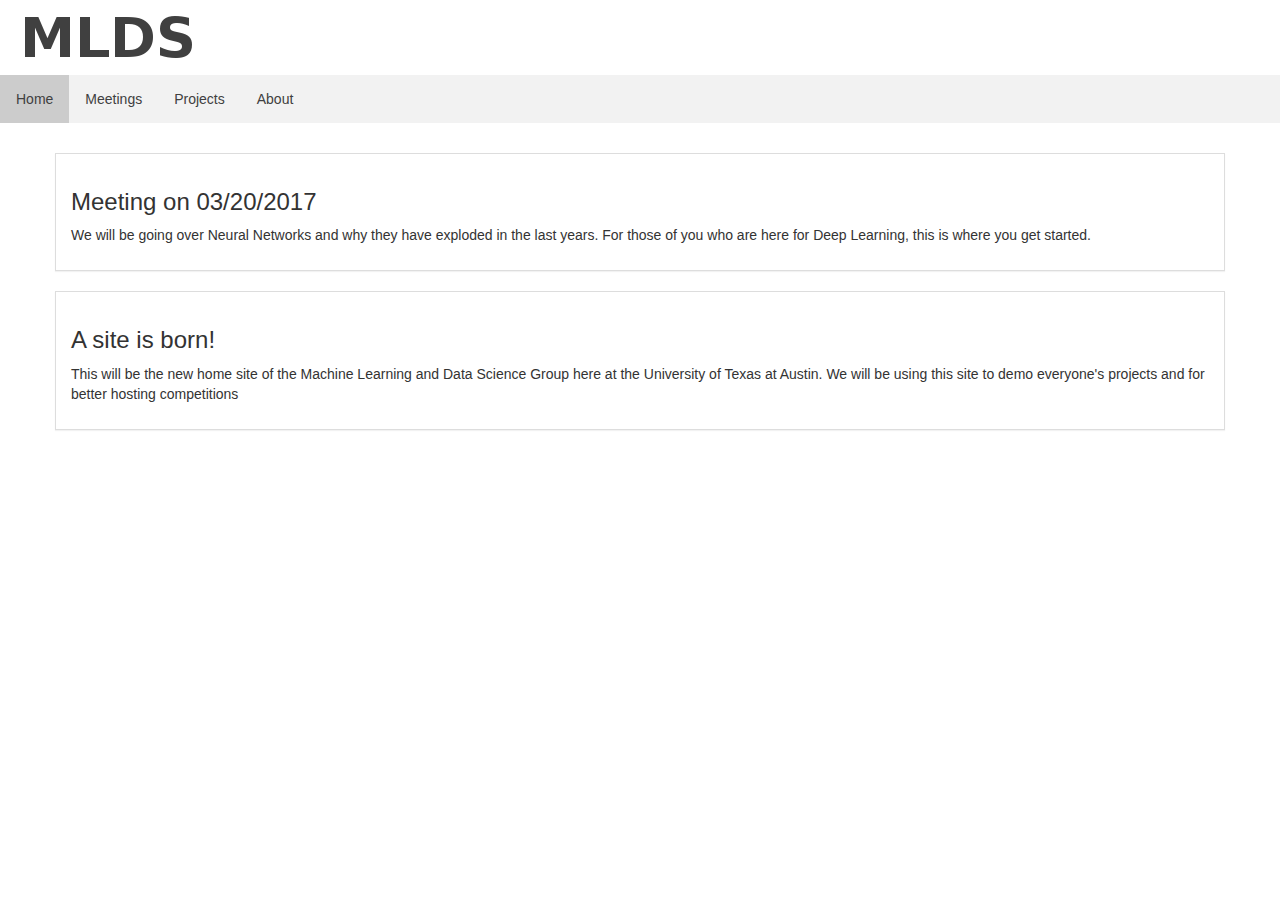
<file: index.html>
<!DOCTYPE html>
<html lang="en">
<head>
  <meta charset="utf-8">
  <meta http-equiv="X-UA-Compatible" content="IE=edge">
  <meta name="viewport" content="width=device-width, initial-scale=1">
  <meta name="description" content="Machine Learning and Data Science Group at the University of Texas at Austin">
  <meta name="author" content="Christopher Frazier">

  <title>MLDS-UTxA</title>
  <!--Bootstrap Required CSS-->
  <link href="css/bootstrap.min.css" rel="stylesheet">
  <link href="css/custom.css" rel="stylesheet">
</head>
</head>
<body>

<header>
<div class="header-div">
  <div class="site-title">
    <a href="http://DCodezy.github.io/">
        <img src="img/MLDS_gimp.png" />
    </a>
  </div>
  <!-- Navbar that adds better mobile support -->
  <!--<nav class="navbar navbar-inverse">
    <div class="container">
      <div class="navbar-header">
        <button type="button" class="navbar-toggle collapsed"
            data-toggle="collapse"
            data-target="#navbar"
            aria-expanded="false"
            aria-controls="navbar">
          <span class="sr-only">Toggle navigation</span>
          <span class="icon-bar"></span>
          <span class="icon-bar"></span>
          <span class="icon-bar"></span>
        </button>
      </div>
      <div id="navbar" class="collapse navbar-collapse">
        <ul class="nav navbar-nav custom">
          <li class="active"><a href="#">Home</a></li>
          <li><a href="http://DCodezy.github.io/">About</a></li>
          <li><a href="http://DCodezy.github.io/">Contact</a></li>
        </ul>
      </div>
    </div>
  </nav>-->
  <div>
    <ul>
      <li><a class="active" href="#home">Home</a></li>
      <li><a href="#news">Meetings</a></li>
      <li><a href="#contact">Projects</a></li>
      <li><a href="#about">About</a></li>
    </ul>
  </div>
</div>
</header>

<div class="container">
  <div class="row" style="padding-top: 30px; padding-bottom: 30px;">
    <div class="panel panel-default">
      <div class="panel-body">
        <h3>Meeting on 03/20/2017</h3>
        <p>
          We will be going over Neural Networks and why they have exploded
          in the last years. For those of you who are here for Deep Learning,
          this is where you get started.
        </p>
      </div>
    </div>
    <div class="panel panel-default">
      <div class="panel-body">
        <h3>A site is born!</h3>
        <p>
          This will be the new home site of the Machine Learning and Data
          Science Group here at the University of Texas at Austin. We will
          be using this site to demo everyone's projects and for better hosting
          competitions
        </p>
      </div>
    </div>
  </div>
</div>

<!--Bootstrap Required JS-->
<script src="https://ajax.googleapis.com/ajax/libs/jquery/1.12.4/jquery.min.js"></script>
<script src="js/bootstrap.min.js"></script>
</body>
</html>
</file>
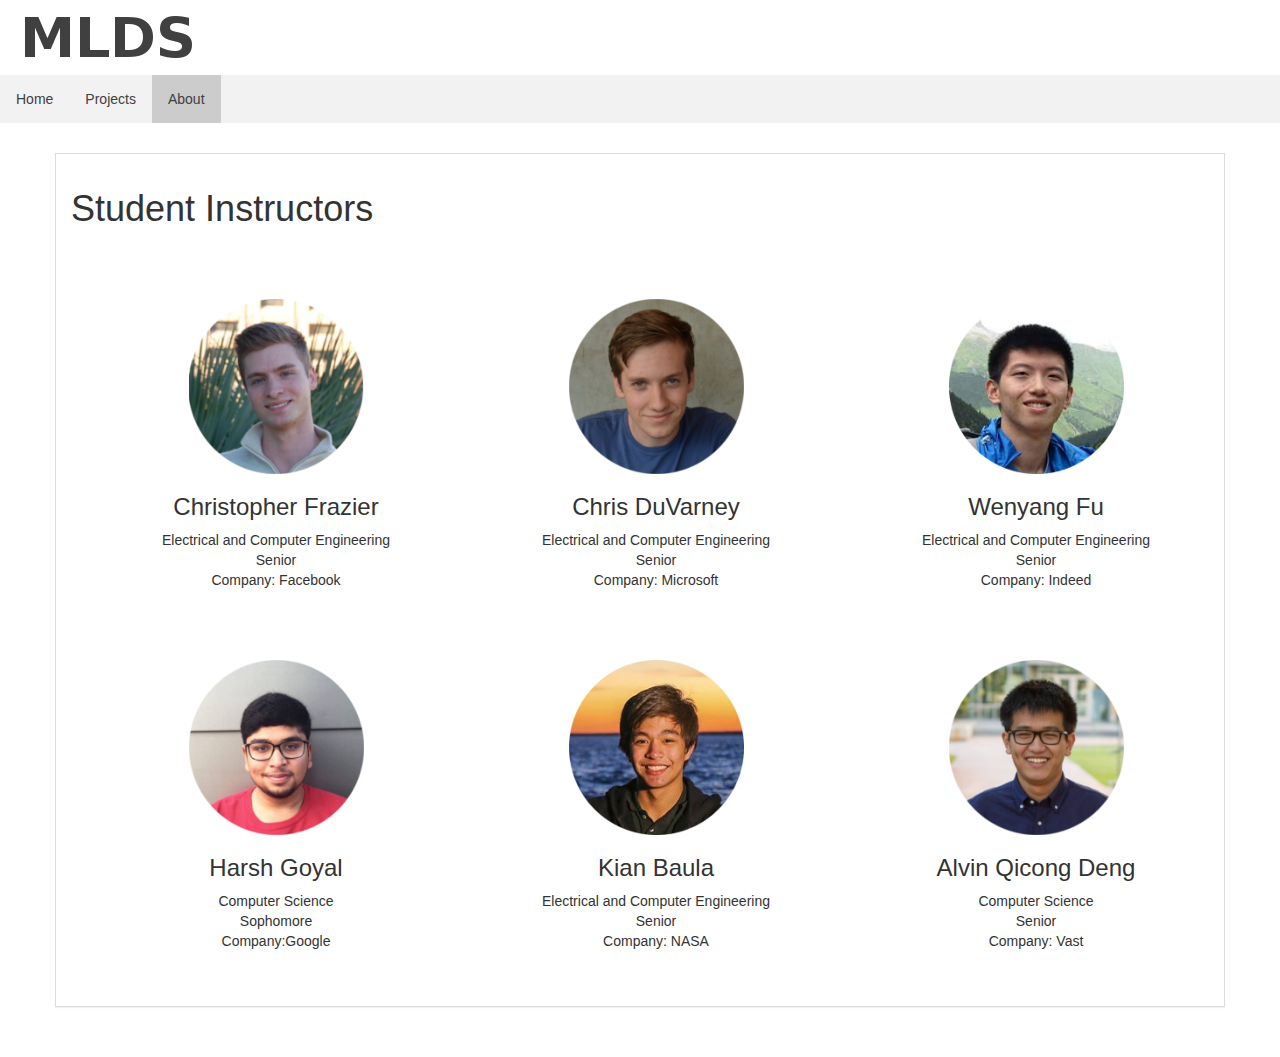
<file: about.html>
<!DOCTYPE html>
<html lang="en">
<head>
  <meta charset="utf-8">
  <meta http-equiv="X-UA-Compatible" content="IE=edge">
  <meta name="viewport" content="width=device-width, initial-scale=1">
  <meta name="description" content="Machine Learning and Data Science Group at the University of Texas at Austin">
  <meta name="author" content="Christopher Frazier">

  <title>MLDS-UTxA</title>
  <!--Bootstrap Required CSS-->
  <link href="css/bootstrap.min.css" rel="stylesheet">
  <link href="css/custom.css" rel="stylesheet">
</head>
</head>
<body>

<header>
<div class="header-div">
  <div class="site-title">
    <a href="http://DCodezy.github.io/">
        <img src="img/MLDS_gimp.png" />
    </a>
  </div>
  <!-- Navbar that adds better mobile support -->
  <!--<nav class="navbar navbar-inverse">
    <div class="container">
      <div class="navbar-header">
        <button type="button" class="navbar-toggle collapsed"
            data-toggle="collapse"
            data-target="#navbar"
            aria-expanded="false"
            aria-controls="navbar">
          <span class="sr-only">Toggle navigation</span>
          <span class="icon-bar"></span>
          <span class="icon-bar"></span>
          <span class="icon-bar"></span>
        </button>
      </div>
      <div id="navbar" class="collapse navbar-collapse">
        <ul class="nav navbar-nav custom">
          <li class="active"><a href="#">Home</a></li>
          <li><a href="http://DCodezy.github.io/">About</a></li>
          <li><a href="http://DCodezy.github.io/">Contact</a></li>
        </ul>
      </div>
    </div>
  </nav>-->
  <div>
    <ul>
      <li><a href="index.html">Home</a></li>
      <li><a href="projects.html">Projects</a></li>
      <li><a class="active" href="#">About</a></li>
    </ul>
  </div>
</div>
</header>

<div class="container">
  <div class="row" style="padding-top: 30px; padding-bottom: 30px;">
    <div class="panel panel-default">
      <div class="panel-body">
        <div class="container">
          <div class="row" style="padding-bottom:30px;">
            <h1>Student Instructors</h1>
          </div>
          <div class="row center-block text-center">
            <div
                class="col-sm-4 center-block text-center"
                style="padding-top: 30px; padding-bottom: 30px;">
              <img class="face-image" src="img/face_christopherfrazier.png" />
              <h3>Christopher Frazier</h3>
              <p>
                Electrical and Computer Engineering<br>
                Senior<br>
                Company: Facebook
              </p>
            </div>
            <div
                class="col-sm-4 center-block text-center"
                style="padding-top: 30px; padding-bottom: 30px;">
              <img class="face-image" src="img/face_chrisdu.png" />
              <h3>Chris DuVarney</h3>
              <p>
                Electrical and Computer Engineering<br>
                Senior<br>
                Company: Microsoft
              </p>
            </div>
            <div
                class="col-sm-4 center-block text-center"
                style="padding-top: 30px; padding-bottom: 30px;">
              <img class="face-image" src="img/face_wenyang.png" />
              <h3>Wenyang Fu</h3>
              <p>
                Electrical and Computer Engineering<br>
                Senior<br>
                Company: Indeed
              </p>
            </div>
            <div
                class="col-sm-4 center-block text-center"
                style="padding-top: 30px; padding-bottom: 30px;">
              <img class="face-image" src="img/face_harsh.png" />
              <h3>Harsh Goyal</h3>
              <p>
                Computer Science<br>
                Sophomore<br>
                Company:Google
              </p>
            </div>
            <div
                class="col-sm-4 center-block text-center"
                style="padding-top: 30px; padding-bottom: 30px;">
              <img class="face-image" src="img/face_kian.png" />
              <h3>Kian Baula</h3>
              <p>
                Electrical and Computer Engineering<br>
                Senior<br>
                Company: NASA
              </p>
            </div>
            <div
                class="col-sm-4 center-block text-center"
                style="padding-top: 30px; padding-bottom: 30px;">
              <img class="face-image" src="img/face_alvin.png" />
              <h3>Alvin Qicong Deng</h3>
              <p>
                Computer Science<br>
                Senior<br>
                Company: Vast
              </p>
            </div>
          </div>
        </div>
      </div>
    </div>
  </div>
</div>

<!--Bootstrap Required JS-->
<script src="https://ajax.googleapis.com/ajax/libs/jquery/1.12.4/jquery.min.js"></script>
<script src="js/bootstrap.min.js"></script>
</body>
</html>
</file>
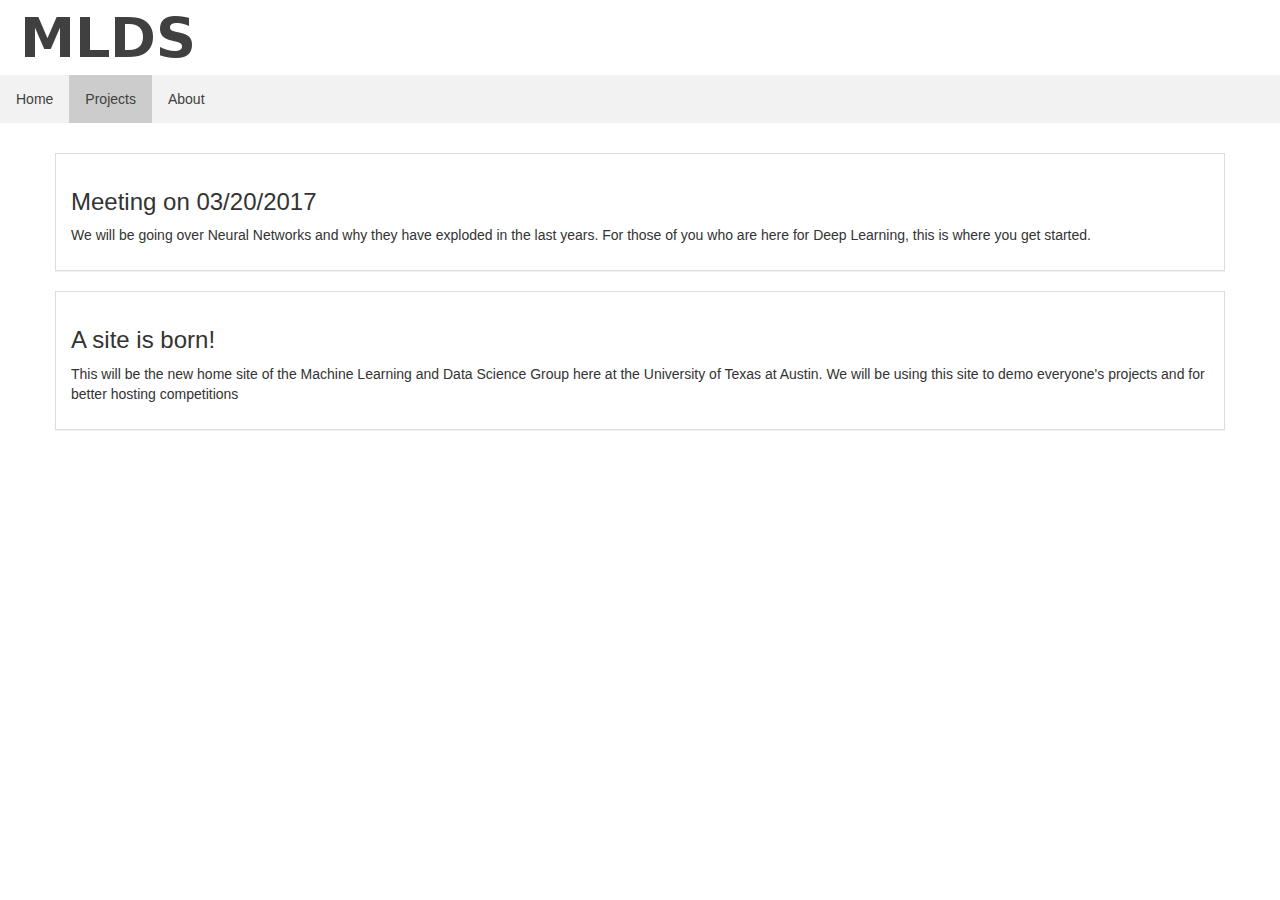
<file: projects.html>
<!DOCTYPE html>
<html lang="en">
<head>
  <meta charset="utf-8">
  <meta http-equiv="X-UA-Compatible" content="IE=edge">
  <meta name="viewport" content="width=device-width, initial-scale=1">
  <meta name="description" content="Machine Learning and Data Science Group at the University of Texas at Austin">
  <meta name="author" content="Christopher Frazier">

  <title>MLDS-UTxA</title>
  <!--Bootstrap Required CSS-->
  <link href="css/bootstrap.min.css" rel="stylesheet">
  <link href="css/custom.css" rel="stylesheet">
</head>
</head>
<body>

<header>
<div class="header-div">
  <div class="site-title">
    <a href="http://DCodezy.github.io/">
        <img src="img/MLDS_gimp.png" />
    </a>
  </div>
  <!-- Navbar that adds better mobile support -->
  <!--<nav class="navbar navbar-inverse">
    <div class="container">
      <div class="navbar-header">
        <button type="button" class="navbar-toggle collapsed"
            data-toggle="collapse"
            data-target="#navbar"
            aria-expanded="false"
            aria-controls="navbar">
          <span class="sr-only">Toggle navigation</span>
          <span class="icon-bar"></span>
          <span class="icon-bar"></span>
          <span class="icon-bar"></span>
        </button>
      </div>
      <div id="navbar" class="collapse navbar-collapse">
        <ul class="nav navbar-nav custom">
          <li class="active"><a href="#">Home</a></li>
          <li><a href="http://DCodezy.github.io/">About</a></li>
          <li><a href="http://DCodezy.github.io/">Contact</a></li>
        </ul>
      </div>
    </div>
  </nav>-->
  <div>
    <ul>
      <li><a href="index.html">Home</a></li>
      <li><a class="active" href="#">Projects</a></li>
      <li><a href="about.html">About</a></li>
    </ul>
  </div>
</div>
</header>

<div class="container">
  <div class="row" style="padding-top: 30px; padding-bottom: 30px;">
    <div class="panel panel-default">
      <div class="panel-body">
        <h3>Meeting on 03/20/2017</h3>
        <p>
          We will be going over Neural Networks and why they have exploded
          in the last years. For those of you who are here for Deep Learning,
          this is where you get started.
        </p>
      </div>
    </div>
    <div class="panel panel-default">
      <div class="panel-body">
        <h3>A site is born!</h3>
        <p>
          This will be the new home site of the Machine Learning and Data
          Science Group here at the University of Texas at Austin. We will
          be using this site to demo everyone's projects and for better hosting
          competitions
        </p>
      </div>
    </div>
  </div>
</div>

<!--Bootstrap Required JS-->
<script src="https://ajax.googleapis.com/ajax/libs/jquery/1.12.4/jquery.min.js"></script>
<script src="js/bootstrap.min.js"></script>
</body>
</html>
</file>
<file: css/custom.css>
body {
  margin: 0px;
}

* {
  border-radius: 0 !important;
}

.header-div {
  padding: 0px;
  margin: 0px;
}

.site-title {
  padding-right: 20px;
  padding-left: 20px;
  margin: 0px;
  width: 100%;
}

nav {
  background-color: #f2f2f2;
}

ul {
  list-style-type: none;
  margin: 0;
  padding: 0;
  overflow: hidden;
  background-color: #f2f2f2;
}

li {
  float: left;
}

li a {
  display: block;
  color: #404040;
  text-align: center;
  padding: 14px 16px;
  text-decoration: none;
}

a {
  text-decoration: none;
}

li a:hover:not(.active) {
  background-color: #f2f2f2 !important;
}

.active {
  background-color: #cccccc !important;
}

.navbar-inverse {
  background-color: #f2f2f2;
  border-color: #f2f2f2;
}

.navbar-inverse .navbar-nav>li>a {
  color: #404040;
}

.navbar-inverse .navbar-nav>.active>a, .navbar-inverse .navbar-nav>.active>a:focus, .navbar-inverse .navbar-nav>.active>a:hover {
  color: black;
  background-color: white;
}

.navbar-inverse .navbar-nav>a, .navbar-inverse .navbar-nav>a:focus, .navbar-inverse .navbar-nav>a:hover {
  color: black;
  background-color: white;
}

.custom > li > a:hover {
  color: black;
}

.navbar-nav>li >a:hover, .navbar-nav>li >a:focus, .navbar-nav>li >a:active{
  background-color:black;
}

.face-image {
  max-width: 50%;
  max-height: 50%;
}
</file>
